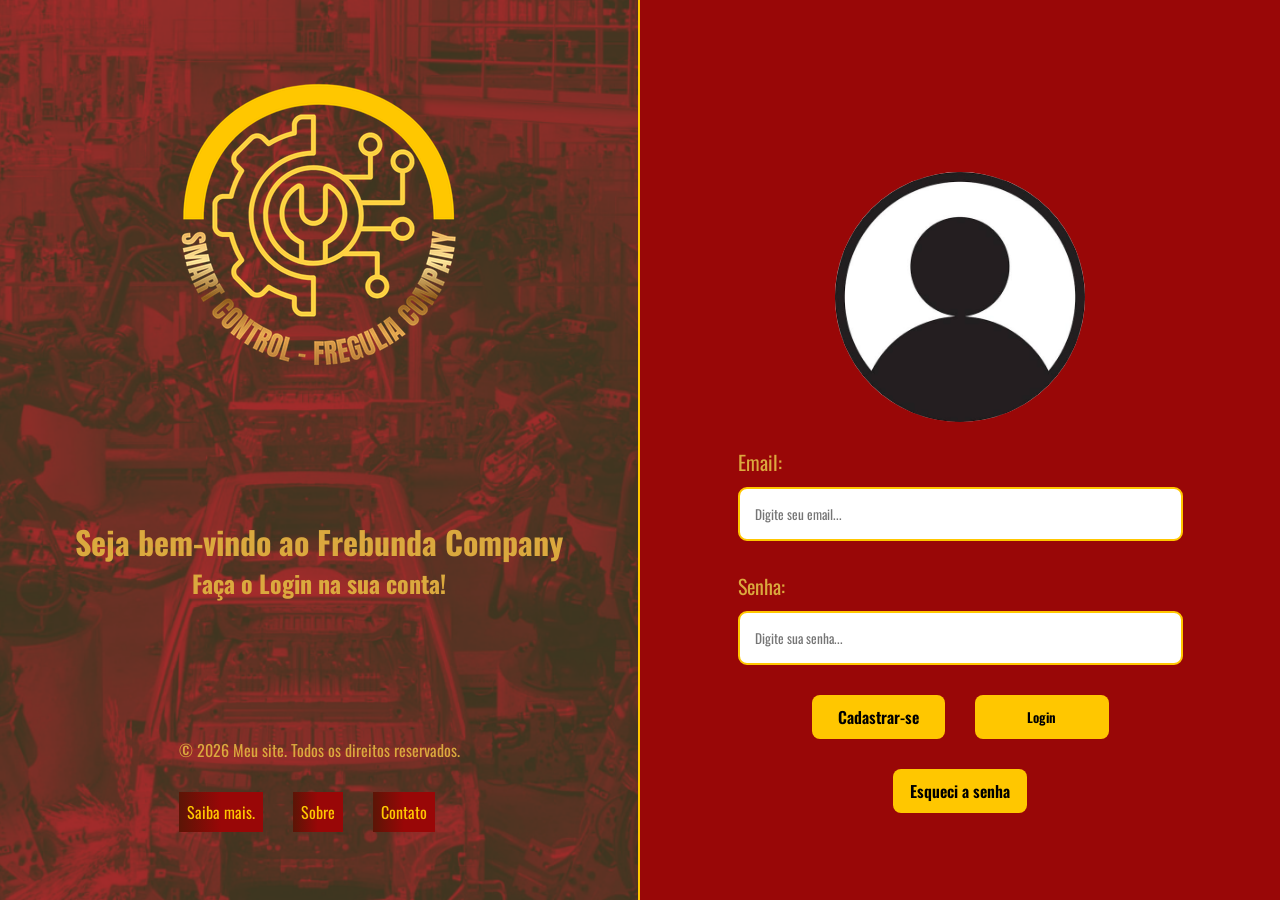
<file: index.html>
<!DOCTYPE html>
<html lang="pt-br">
<head>
    <meta charset="UTF-8">
    <meta name="viewport" content="width=device-width, initial-scale=1.0">
    <link rel="stylesheet" href="assets/css/login.css">
    <link rel="icon" href="assets/images/unnamed.png">
    <title>SmartControl - Login</title>
</head>
<body>
    <main class="container">
        <div class="cab" id="lado_esquerdo">
            <img src="assets/images/logo-sem-fundo.png" alt="Logo da empresa" id="logo_empresa">
            <div class="titulos">
                <h1 id="boasvindas">Seja bem-vindo ao Frebunda Company</h1>
                <h2 id="login">Faça o Login na sua conta!</h2>
            </div>
            <div class="rodape">
                <p>&copy; 2026 Meu site. Todos os direitos reservados. </p>
                <ul id="lista_rodape">
                    <li><a href="https://pedrotech.com.br/pedrolandia/" target="_blank" id="saiba_mais">Saiba mais.</a></li>
                    <li><a href="https://pedrotech.com.br/pedrolandia/" id="sobre">Sobre</a></li>
                    <li><a href="#" id="ctt">Contato</a></li>
                </ul>
            </div>
        </div>
        
        <div class="campos">

            <div class="ft_perfil">
                <img src="assets/images/icone_usuario.jpg" alt="icone de perfil" width="200" height="200" id="foto_perfil">
            </div>
            <form action="dashboard.html" method="get">
                <label for ="email"id="email_legend">Email:</label>
                <input type="email" id="email" placeholder="Digite seu email..." required>
                <label for ="senha"id="senha_legend">Senha:</label>
                <input type="password" id="senha" placeholder="Digite sua senha..." required>
                    <div class="botoes">
                        <a href="cadastro.html" id="cadastro">Cadastrar-se</a>
                        <button type="submit"id="login_zinho">Login</button>
                        <a href="rec_senha.html"id="esq_senha">Esqueci a senha</a>
                    </div>
            </form>
    </main>
</body>
</html>
</file>
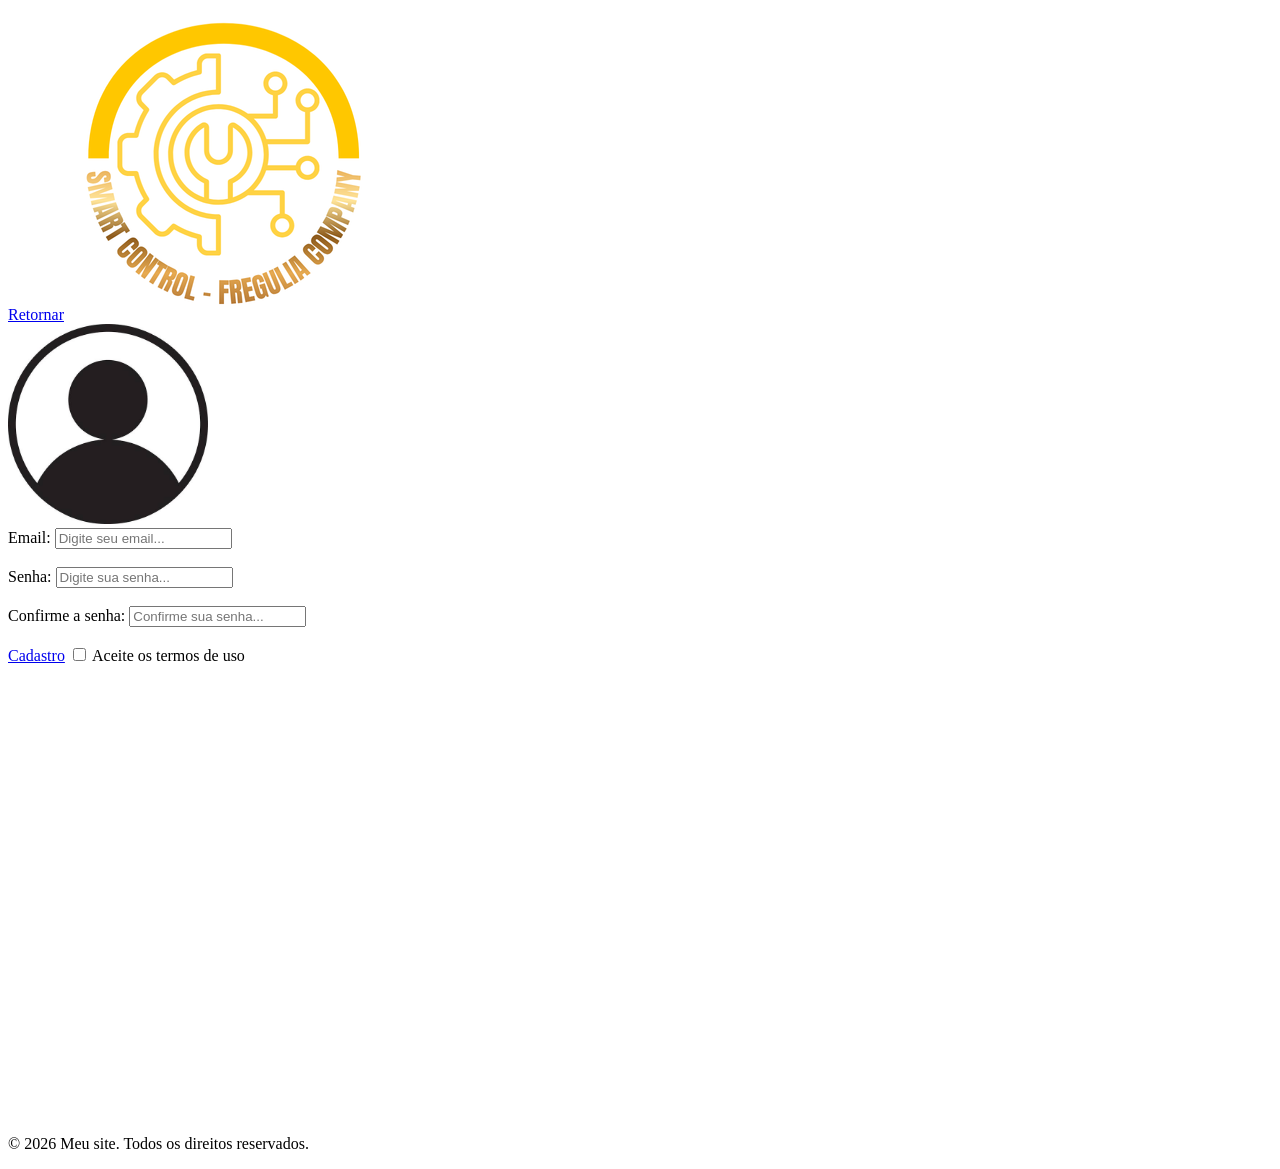
<file: cadastro.html>
<!DOCTYPE html>
<html lang="pt-br">
<head>
    <meta charset="UTF-8">
    <meta name="viewport" content="width=device-width, initial-scale=1.0">
    <title>Cadastro - Smart Control</title>
</head>
<body>
      <header>
        <nav>
            <a href="index.html">Retornar</a>
            <img src="assets/images/logo.png" alt="Logo da empresa">
        </nav>
    </header>

    <img src="assets/images/icone_usuario.jpg" alt="icone de perfil" width="200" height="200"><br>
    <form action="index.html" method="get">
      <label for ="email">Email:</label>
        <input type="email" id="email" placeholder="Digite seu email..." required>
        <br><br>

        <label for ="senha">Senha:</label>
        <input type="password" id="senha" placeholder="Digite sua senha..." required minlength="8">
        <br><br>

        <label for="confirme_senha">Confirme a senha:</label>
        <input type="password" name="confirme_senha" id="confirme_senha" placeholder="Confirme sua senha..." required>
        <br><br>

        <a href="index.html">Cadastro</a>
        <input type="checkbox" id="Termos" required> <label for="Termos">Aceite os termos de uso</label> 

        

    </form>
     <footer> 
               
                <iframe src="https://www.google.com/maps/embed?pb=!1m18!1m12!1m3!1d58839.80394174266!2d-43.35352414179688!3d-22.82143749999999!2m3!1f0!2f0!3f0!3m2!1i1024!2i768!4f13.1!3m3!1m2!1s0x997bafa0c678f5%3A0x342bddf08d16c1c7!2zQ2FiYXLDqQ!5e0!3m2!1spt-BR!2sbr!4v1785873196422!5m2!1spt-BR!2sbr" width="600" height="450" style="border:0;" allowfullscreen="" loading="lazy" referrerpolicy="strict-origin-when-cross-origin"></iframe>
                 <p>&copy; 2026 Meu site. Todos os direitos reservados. </p>
     </footer>
    
</body>
</html>
</file>
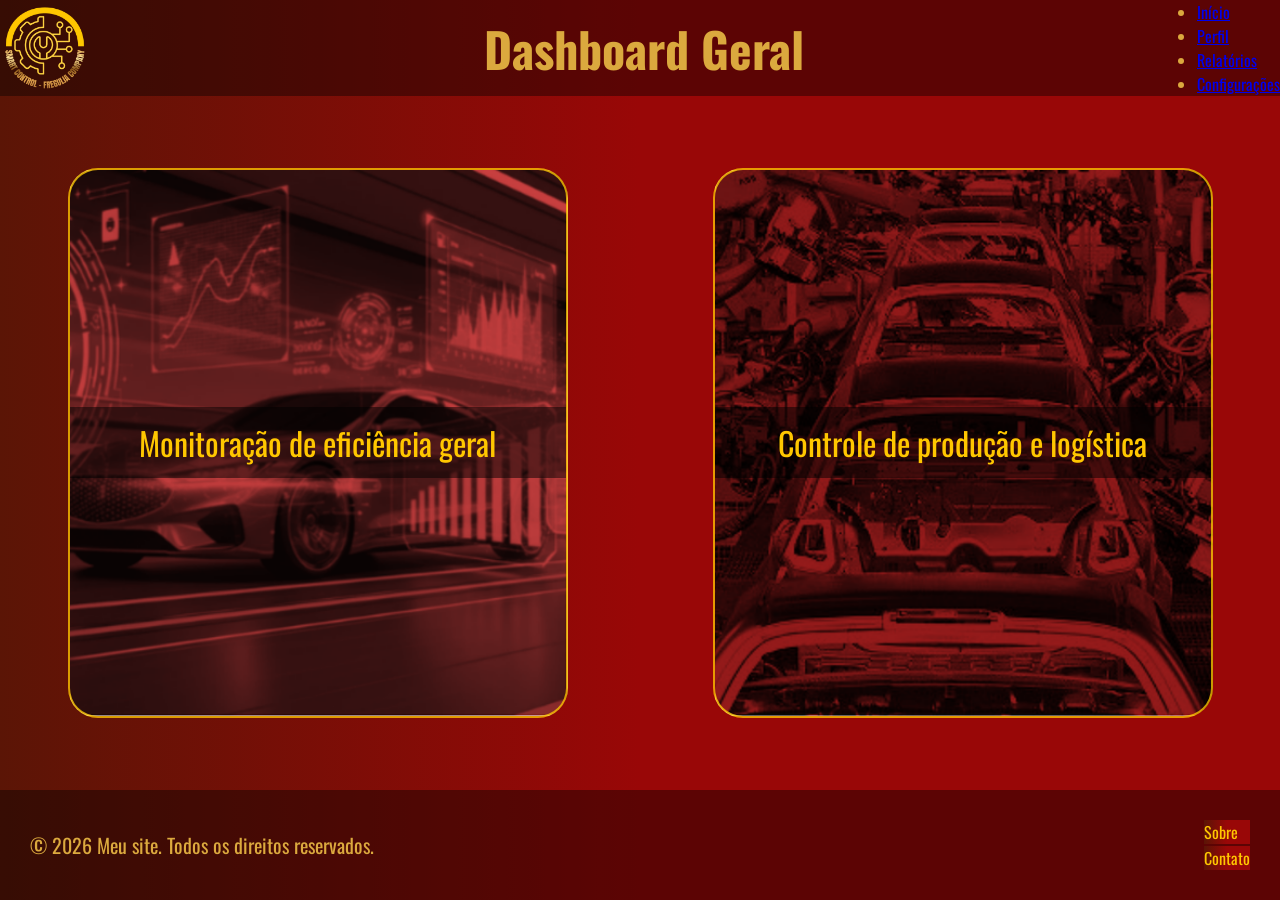
<file: dashboard.html>
<!DOCTYPE html>
<html lang="pt-br">
<head>
    <meta charset="UTF-8">
    <meta name="viewport" content="width=device-width, initial-scale=1.0">
    <title>Dashboard - Smart Control</title>
    <link rel="icon" href="assets/images/unnamed.png">
    <link rel="stylesheet" href="assets/css/dashboard.css">
</head>
<body>
  <header>
    <nav>
        <img src="assets/images/logo-sem-fundo.png" alt="Logo da empresa"id=logo_empresa>
        <h1 id="titulo_1">Dashboard Geral</h1>
        <ul id="menu_lateral">
            <li><a href="index.html">Início</a></li>
            <li><a href="#">Perfil</a></li>
            <li><a href="#">Relatórios</a></li>
            <li><a href="#">Configurações</a></li>
        </ul>
    </nav>
  </header>
  <main class="container">
    <div class="selecao">
      <div class="caixa_monitoramento">
        <a href="dashboard_1.html" id="monitoramento">Monitoração de eficiência geral</a>
      </div>

        <div class="caixa_cpl">
            <a href="dashboard_2.html"id="cpl">Controle de produção e logística</a>
        </div>
    </div>
  </main>
  <footer> 
    <p>&copy; 2026 Meu site. Todos os direitos reservados. </p>
    <ul>
        <li><a href="https://pedrotech.com.br/pedrolandia/"id="sobre">Sobre</a></li>
        <li><a href="#" id="ctt">Contato</a></li>
    </ul>
  </footer> 
</body>
</html>
</file>
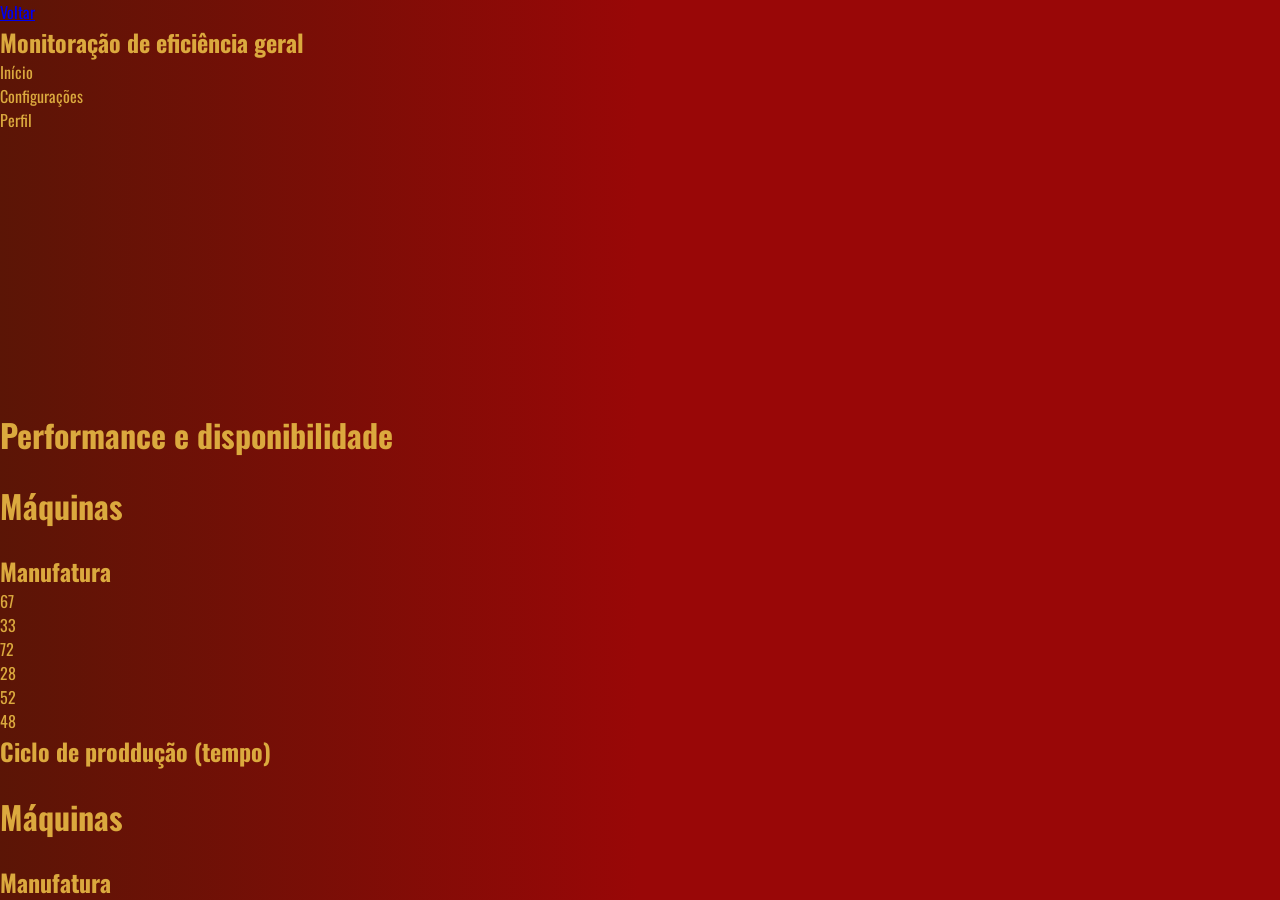
<file: dashboard_1.html>
<link rel="preconnect" href="https://fonts.googleapis.com">
  <link rel="preconnect" href="https://fonts.gstatic.com" crossorigin>
  <link href="https://fonts.googleapis.com/css2?family=Oswald:wght@600;700&family=Roboto:wght@400;700&display=swap" rel="stylesheet">
  <!DOCTYPE html>
  <html lang="en">
  <head>
    <meta charset="UTF-8">
    <meta name="viewport" content="width=device-width, initial-scale=1.0">
    <link rel="icon" href="assets/images/unnamed.png">
    <link rel="stylesheet" href="assets/css/graficos_monitoramento.css">
    <title>Monitoramento</title>
  </head>
  <body>
    <header>
        <nav>
            <a href="dashboard.html">Voltar</a>
            <h1>Monitoração de eficiência geral</h1>
            <ul>
                <li>Início</li>
                <li>Configurações</li>
                <li>Perfil</li>
            </ul>
        </nav>
    </header>
    <main class="container">
        <div class="caixas">
            <div class="caixa_1">
                <h1 class="PeD">Performance e disponibilidade</h1>
                <div>
                    <ul>
                        <li><span class="dot_1"></span></li> <h1>Máquinas</h1>
                        <li><span class="dot_2"></span></li> <h2>Manufatura</h2>
                    </ul>
                    <div class="barras">
                        <div class="estatisticas_1">
                            <div class="colunas_1">
                                    <div class="coluna1">67</div>
                                    <div class="coluna2">33</div>
                            </div>
                        </div>
                        <div class="estatisticas_2">
                            <div class="colunas_2">
                                <div class="coluna3">72</div>
                                <div class="coluna4">28</div>
                            </div>
                        </div>
                        <div class="estatisticas_3">
                            <div class="colunas_3">
                                <div class="coluna5">52</div>
                                <div class="coluna6">48</div>
                            </div>
                        </div>
                    </div>
                    </div>
                </div>
            </div>
            <div class="caixa_2">
                <h2>Ciclo de proddução (tempo)</h2>
                <div>
                    <ul>
                        <li><span class="dot_1"></span></li> <h1>Máquinas</h1>
                        <li><span class="dot_2"></span></li> <h2>Manufatura</h2>
                    </ul>
                </div>
            </div>
        </div>
    </main>
  </body>
  </html>
</file>
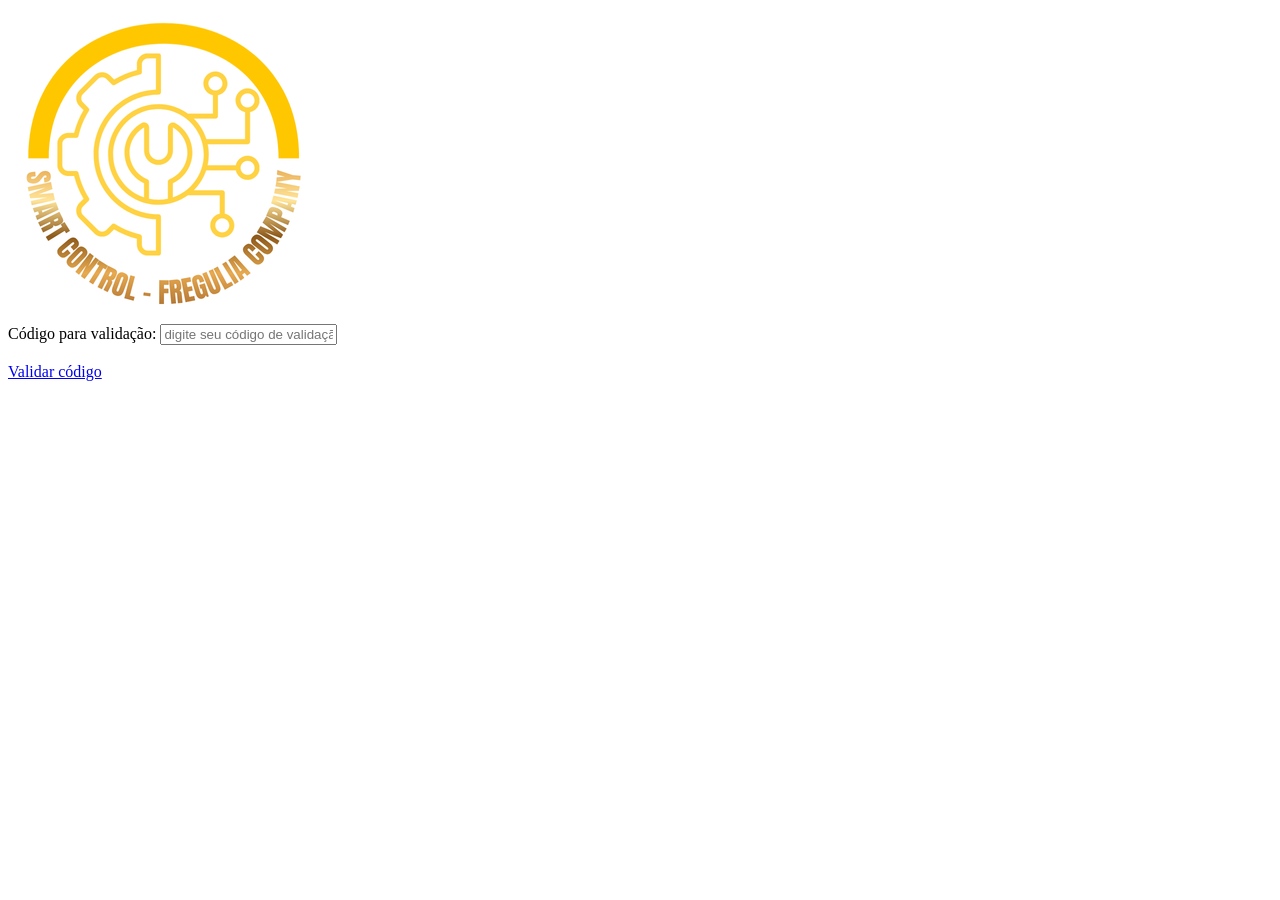
<file: ger_cod.html>
<!DOCTYPE html>
<html lang="pt-br">
<head>
    <meta charset="UTF-8">
    <meta name="viewport" content="width=device-width, initial-scale=1.0">
    <title>Código de recuperação - Smart Control</title>
</head>
<body>
      <header>
            <nav>
                <img src="assets/images/logo.png" alt="Logo da empresa">
        </nav>
    </header>
    <form action="nova_senha.html" method="dialog">
        <label for="codigo">Código para validação:</label>
        <input type="codigo" id="codigo" placeholder="digite seu código de validação..." minlength="6" maxlength="6" required>
        <br><br>

        <a href="nova_senha.html">Validar código</a>

    </form>
    
</body>
</html>
</file>
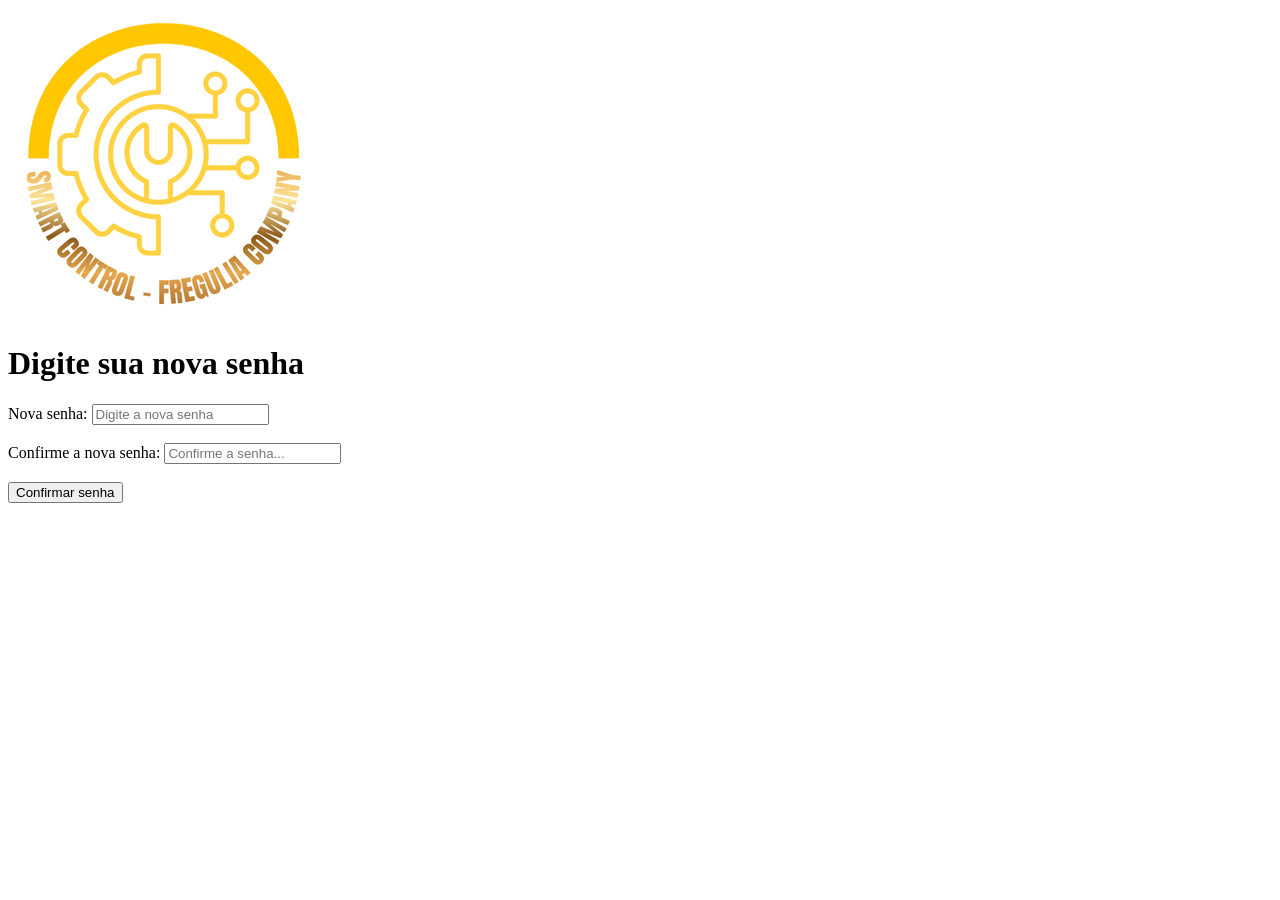
<file: nova_senha.html>
<!DOCTYPE html>
<html lang="pt-br">
<head>
    <meta charset="UTF-8">
    <meta name="viewport" content="width=device-width, initial-scale=1.0">
    <title>Cadastro de nova senha</title>
</head>
<body>
    <header>
            <nav>
                <img src="assets/images/logo.png" alt="Logo da empresa">
        </nav>
    </header>
    <h1>Digite sua nova senha</h1>
    <form action="index.html" method="get">
         <label for ="nova_senha">Nova senha:</label>
        <input type="nova_senha" id="nova_senha" placeholder="Digite a nova senha" minlength="8" maxlength="20" required>
        <br><br>
         <label for ="confirm_senha">Confirme a nova senha:</label>
        <input type="confirm_senha" id="confirm_senha" placeholder="Confirme a senha..." minlength="8" maxlength="20" required>
        <br><br>

        <button type="submit">Confirmar senha</button> 
    </form>
    
</body>
</html>
</file>
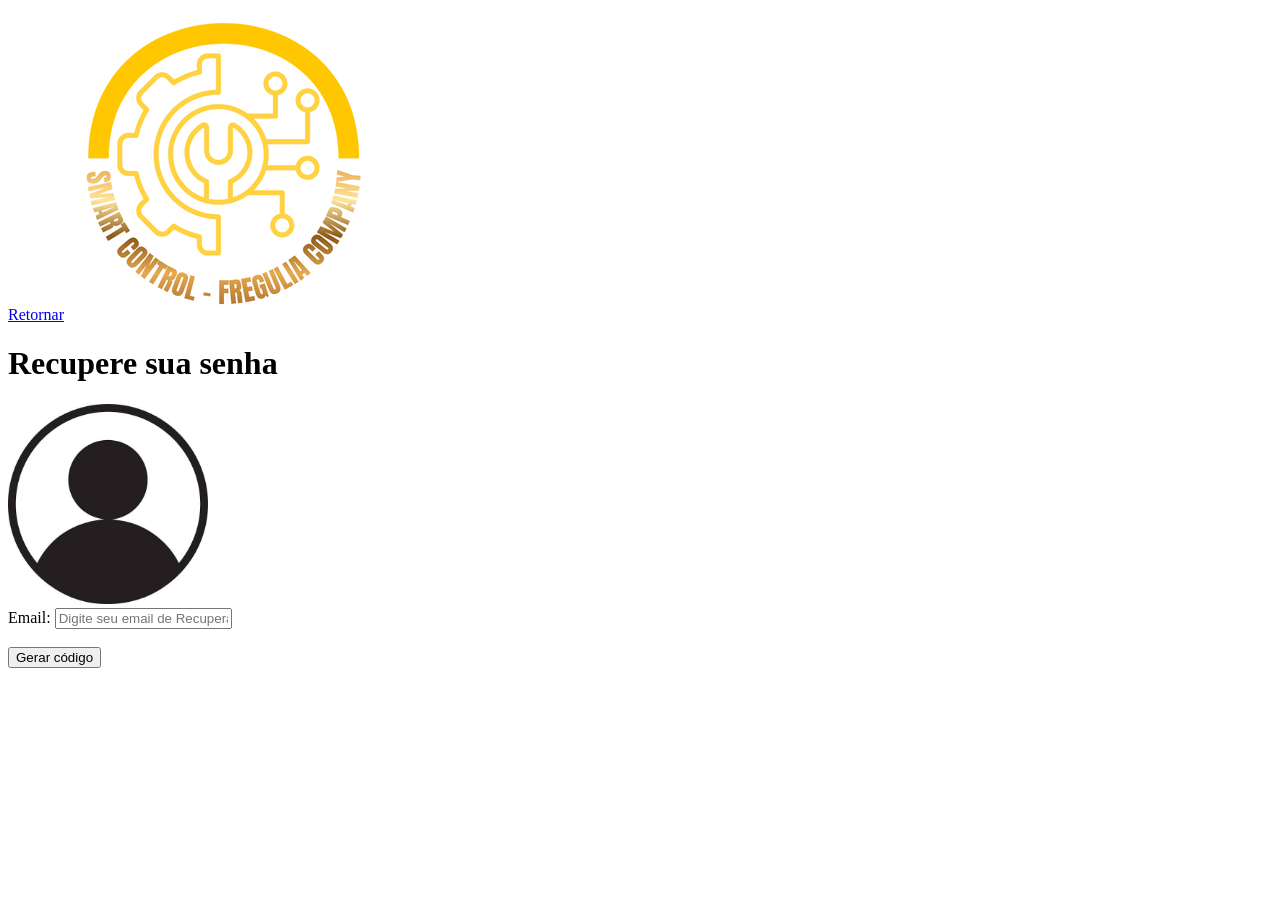
<file: rec_senha.html>
<!DOCTYPE html>
<html lang="pt-br">
<head>
    <meta charset="UTF-8">
    <meta name="viewport" content="width=device-width, initial-scale=1.0">
    <title>Recuperação de senha</title>
</head>
<body>
    <header>
        <nav>
            <a href="index.html">Retornar</a>
            <img src="assets/images/logo.png" alt="Logo da empresa">
        </nav>
    </header>
    <h1>Recupere sua senha</h1>

     <form action="ger_cod.html" method="get">
        <img src="assets/images/icone_usuario.jpg" alt="icone de perfil" width="200" height="200"><br>
        
        <label for ="email">Email:</label>
        <input type="email" id="email" placeholder="Digite seu email de Recuperação" required>
        <br><br>

        <button type="submit">Gerar código</button>
    </form>
    
</body>
</html>
</file>
<file: assets/css/login.css>
@import url('https://fonts.googleapis.com/css2?family=Oswald:wght@200..700&display=swap');
*{
   margin: 0;
   padding: 0;
   box-sizing: border-box;
   font-family: "Oswald", sans-serif;
   font-optical-sizing: auto;
   font-weight: weight;
   font-style: normal;
 }

body{
   background: linear-gradient(90deg, rgba(91, 21, 6, 1) 0%, rgba(153, 7, 7, 1) 50%);

   color: rgb(219,169,62);
}

#lado_esquerdo {
   background-image: url(../images/img_fundo.png);
   width: 50%;
   height: 100vh;
   background-repeat: no-repeat;
   background-size: cover;
   background-position: center;
   border-right: 2px solid #ffc700;
   display: flex;
   flex-direction: column;
   justify-content: space-around;
   text-align: center;
   align-items: center;
}

#foto_perfil{
   width: 250px;
   height: 250px;
   border-radius: 125px;
   align-items: center;
   flex-wrap: nowrap;
   margin-top: 85px;
}

.container{
   display: flex;
   font-family: "Oswald", sans-serif;
   font-optical-sizing: auto;
   font-weight: weight;
   font-style: normal;
}

.titulos{
   display:flex;
   align-items: center;
   flex-direction: column;
}

.form{
   margin: 0;
   padding: 0;
   box-sizing: border-box;
}

.campos {
   display: flex;
   flex-direction: column;
   align-items: center;
   width: 50%;
   gap: 20px;
   justify-content: center;
}

#email_legend{
   font-family: "Oswald", sans-serif;
   font-size: 20px;
   font-optical-sizing: auto;
   font-weight: weight;
   font-style: normal;
}

#email{
   border: solid 2px #ffc700;
   border-radius: 9px;
   padding: 15px;
   width: 100%;
   margin-bottom: 30px;
   margin-top: 10px;
   transition: 0.3s ease-in-out;
}

#email:hover{
   transform: scale(1.03);
}

#senha_legend{
   font-family: "Oswald", sans-serif;
   font-size: 20px;
   font-optical-sizing: auto;
   font-weight: weight;
   font-style: normal;
}

#senha{
   border: solid 2px #ffc700;
   border-radius:9px;
   padding: 15px;
   width: 100%;
   margin-bottom: 30px;
   margin-top: 10px;
   transition: 0.3s ease-in-out;
}

#senha:hover{
   transform: scale(1.03);
}

.botoes{
   display: flex;
   justify-content: center;
   flex-wrap: wrap;
   gap: 30px;
   font-family: "Oswald", sans-serif;
   font-optical-sizing: auto;
   font-weight: weight;
   font-style: normal;
}


.botoes a, .botoes button{
   background-color: #ffc700;
   padding: 10px;
   color: #000;
   text-decoration: none;
   outline: none;
   border: none;
   border-radius: 8px;
   font-weight: 600;
   text-align: center;
   align-content: center;
   width: 30%;
   font-family: "Oswald", sans-serif;
   font-optical-sizing: auto;
   font-weight: weight;
   font-style: normal;
}

#cadastro{
   transition: all 0.3s ease-in;
}

#cadastro:hover{
   transform: scale(1.03);
}

#login_zinho{
   transition: all 0.3s ease-in;
}

#login_zinho:hover{
   transform: scale(1.03);
}

#esq_senha{
   transition: all 0.3s ease-in;
}

#esq_senha:hover{
   transform: scale(1.03);
}

.rodape{
   position: sticky;
   bottom: 0;
   display: flex;
   gap: 30px;
   flex-direction: column;
}

#lista_rodape{
   display: flex;
   list-style: none;
   gap: 30px;
}

#lista_rodape a {
   display: inline-block;
}

 #saiba_mais{
   color: #ffc700;
   text-decoration: none;
   background: linear-gradient(90deg, rgba(91, 21, 6, 1) 0%, rgba(153, 7, 7, 1) 50%);
   padding: 8px;
   transition: all 0.3s ease-in-out;
} 

#saiba_mais:hover{
   transform: scale(1.03);
}

#ctt{
  color: #ffc700;
   text-decoration: none;
   background: linear-gradient(90deg, rgba(91, 21, 6, 1) 0%, rgba(153, 7, 7, 1) 50%);
   padding: 8px;
   align-self: flex-start;
   gap: 15px;
   transition: all 0.3s ease-in-out;
}

#ctt:hover{
   transform: scale(1.03);
}

#sobre{
   color: #ffc700;
   text-decoration: none;
   background: linear-gradient(90deg, rgba(91, 21, 6, 1) 0%, rgba(153, 7, 7, 1) 50%);
   padding: 8px;
   align-self: flex-start;
   gap: 15px;
   transition: all 0.3s ease-in-out;
}

#sobre:hover{
   transform: scale(1.03);
}

@media (max-width: 768px){
   main{
      flex-direction: column;
   }

   .cab, .campos{
      width: 100% !important;
   }

   .rodape{
      flex-direction: column;
      gap: 8px
   }

   .campos form {
      padding: 8px;
   }
}
</file>
<file: assets/css/dashboard.css>
@import url('https://fonts.googleapis.com/css2?family=Oswald:wght@200..700&display=swap');
*{
    margin: 0;
    padding: 0;
    box-sizing: border-box;
    font-family: "Oswald", sans-serif;
    font-optical-sizing: auto;
    font-weight: weight;
    font-style: normal;
}

body{
   display: flex;
   flex-direction: column;
   justify-content: space-between;
   height: 100dvh;
   background: linear-gradient(90deg, rgba(91, 21, 6, 1) 0%, rgba(153, 7, 7, 1) 50%);
   font-family: "Oswald", sans-serif;
   font-optical-sizing: auto;
   font-weight: weight;
   font-style: normal;
   color: rgb(219,169,62);
}

nav{
    display: flex;
    align-items: center;
    justify-content: space-between;
    background-color: rgba(0, 0, 0, 0.4);
}

#logo_empresa{
    height: 90px;
    width: 90px;
}

#titulo_1{
    font-size: 3rem;
}



.selecao{
    display: flex;
    flex-wrap: wrap;
    text-align: center;
    justify-content: space-around;
    margin-top: 2%;
    margin-bottom: 2%;
    color: #ffc700;
    font-family: "Oswald", sans-serif;
    gap: 10px;
}

.caixa_monitoramento{
    background-image: url(../images/_21.png);
    background-repeat: no-repeat;
    background-size: cover;
    transition: 0.5s ease-in-out;
}

.caixa_monitoramento:hover{
    transform: scale(1.07);
}

.caixa_cpl, .caixa_monitoramento{
    width: 100%;
    max-width: 500px;
    height: 550px;
    display: flex;
    flex-direction: row;
    align-items: center;
    justify-content: space-around;
    border:2px solid #ffc800c4;
    border-radius: 30px;
    flex-wrap: wrap;

}

#monitoramento{
    color: #ffc700;
    font-size: 2rem;
    font-family: "Oswald", sans-serif;
    text-decoration: none;
    background-color: hsla(0, 0%, 0%, 0.5);
    padding: 12px;
    width: 100%;
}

.caixa_cpl{
    background-image: url(../images/_22.png);
    background-repeat: no-repeat;
    background-size: cover;
    transition: 0.5s ease-in-out;
}

.caixa_cpl:hover{
    transform: scale(1.07);
}

#cpl{
    color: #ffc700;
    font-size: 2rem;
    font-family: "Oswald", sans-serif;
    text-decoration: none;
    background-color: hsla(0, 0%, 0%, 0.5);
    padding: 12px;
    width: 100%;
}

footer{
    display: flex;
    flex-wrap: wrap;
    justify-content: space-between;
    align-content: center;
    align-items: center;
    gap:30px;
    padding: 30px;
    background-color:rgba(0, 0, 0, 0.4)
}

footer p{
    display: flex;
    flex-direction: row;
    text-align: center;
    justify-content: center;
    font-size: 20px
}

footer ul a{
   display: flex;
   list-style: none;
   gap:30px;
   text-decoration: none;
}

footer ul{
    list-style: none;
}

#sobre{
    color: #ffc700;
    background:linear-gradient(90deg, rgba(91, 21, 6, 1) 0%, rgba(153, 7, 7, 1) 50%);
}

#ctt{
    color: #ffc700;
    background:linear-gradient(90deg, rgba(91, 21, 6, 1) 0%, rgba(153, 7, 7, 1) 50%); 
    margin-top: 5%;
}

@media (max-width: 768px){
    main{
        flex-direction: column;
        }

        .header{
            width: 100%;
            flex-direction: column;
            justify-content: space-between;
            align-items: center;
            text-align: center !important;
        }

        #selecao{
            flex-wrap: wrap;
        }

        .header, #titulo_1{
            font-size: 1.5rem;
        }

        #monitoramento, #cpl{
            font-size: 1rem;
        }

        .caixa_cpl, .caixa_monitoramento{
            width: 90%;
        }
}
</file>
<file: assets/css/graficos_monitoramento.css>
@import url('https://fonts.googleapis.com/css2?family=Oswald:wght@200..700&display=swap');
*{
    margin: 0;
    padding: 0;
    box-sizing: border-box;
    font-family: "Oswald", sans-serif;
    font-optical-sizing: auto;
    font-weight: weight;
    font-style: normal;
}

body{
   display: flex;
   flex-direction: column;
   justify-content: space-between;
   height: 100dvh;
   background: linear-gradient(90deg, rgba(91, 21, 6, 1) 0%, rgba(153, 7, 7, 1) 50%);
   font-family: "Oswald", sans-serif;
   font-optical-sizing: auto;
   font-weight: weight;
   font-style: normal;
   color: rgb(219,169,62);
}
</file>
